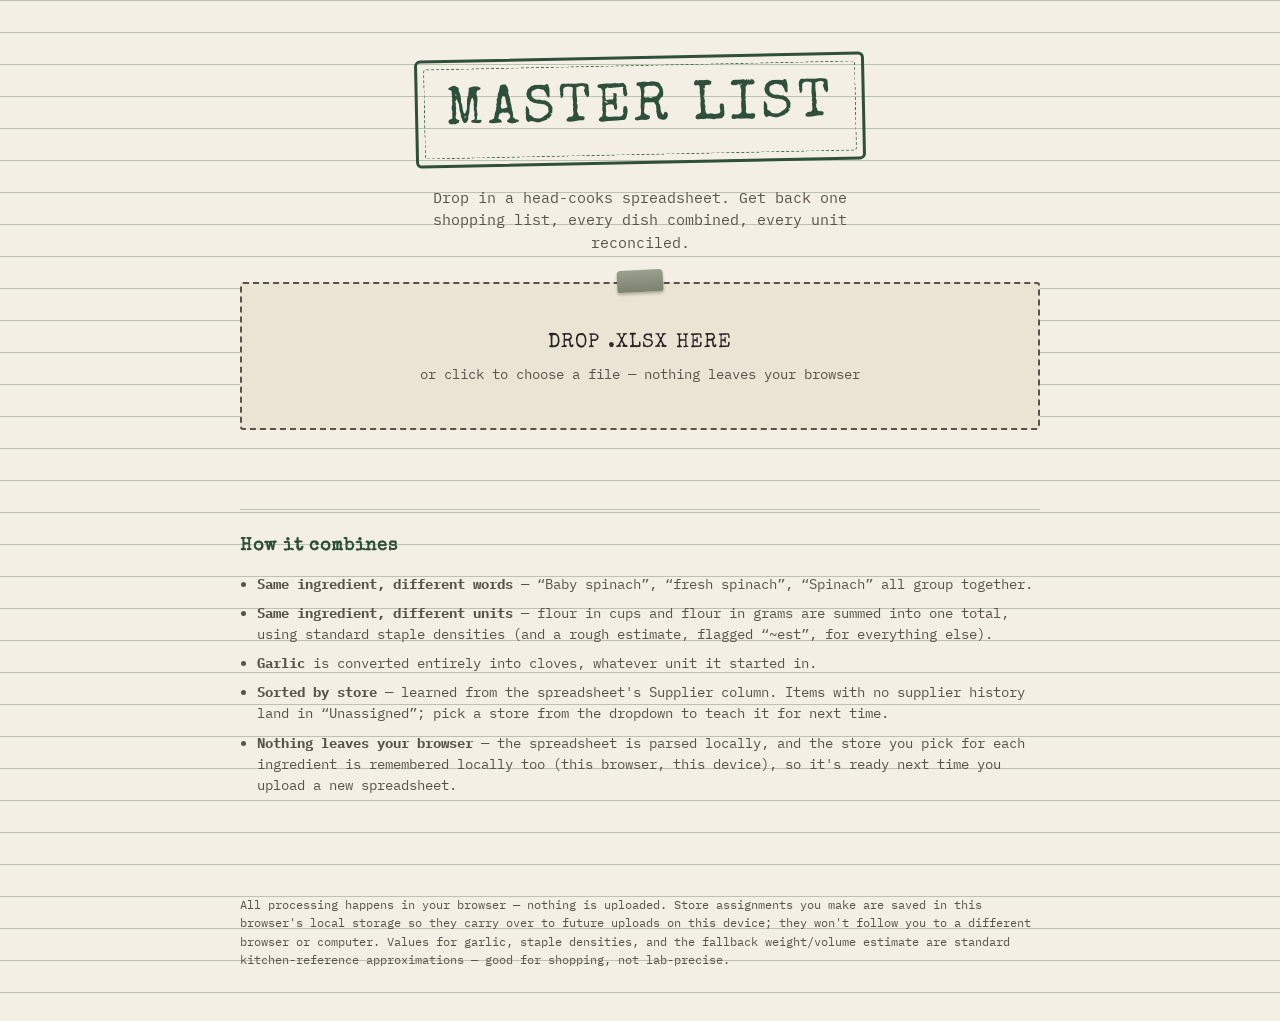
<file: master-list-netlify-v7/index.html>
<!DOCTYPE html>
<html lang="en">
<head>
  <meta charset="UTF-8" />
  <meta name="viewport" content="width=device-width, initial-scale=1.0" />
  <title>Master List — Combine Kitchen Ingredient Lists</title>
  <link rel="preconnect" href="https://fonts.googleapis.com">
  <link href="https://fonts.googleapis.com/css2?family=Special+Elite&family=IBM+Plex+Mono:wght@400;500;600&display=swap" rel="stylesheet">
  <link rel="stylesheet" href="styles.css" />
</head>
<body>

  <header class="masthead">
    <div class="masthead__stamp">MASTER&nbsp;LIST</div>
    <p class="masthead__sub">Drop in a head-cooks spreadsheet. Get back one shopping list, every dish combined, every unit reconciled.</p>
  </header>

  <main>
    <section class="intake" aria-label="Upload spreadsheet">
      <div id="dropzone" class="dropzone" tabindex="0" role="button" aria-label="Upload spreadsheet, click or drop a file">
        <div class="dropzone__clip" aria-hidden="true"></div>
        <p class="dropzone__label">DROP&nbsp;.XLSX&nbsp;HERE</p>
        <p class="dropzone__hint">or click to choose a file — nothing leaves your browser</p>
        <input type="file" id="file-input" accept=".xlsx,.xls" hidden />
      </div>
      <p id="status" class="status" aria-live="polite"></p>
    </section>

    <section id="results" class="results" hidden>

      <div class="tally" aria-hidden="true">
        <span id="tally-count">0</span>
        <span class="tally__label">line items combined</span>
      </div>

      <div class="receipt-header">
        <span class="receipt-header__title">COMBINED SHOPPING LIST — SORTED BY STORE</span>
        <button id="download-combined" class="stamp-btn">PRINT&nbsp;CSV</button>
      </div>
      <div id="store-groups"></div>

      <details class="fold">
        <summary>Unspecified quantities <span id="unspecified-count" class="fold__count">0</span></summary>
        <p class="fold__note">Mentioned without a usable quantity (“salt, to taste”) — grouped so you can see every dish that needs them.</p>
        <div class="fold__actions">
          <button id="download-unspecified" class="stamp-btn stamp-btn--small">PRINT&nbsp;CSV</button>
        </div>
        <table class="fold__table">
          <thead>
            <tr><th>Ingredient</th><th class="num">Mentions</th><th>Raw quantities seen</th><th>Used in</th></tr>
          </thead>
          <tbody id="unspecified-body"></tbody>
        </table>
      </details>

      <details class="fold fold--flag">
        <summary>Needs manual review <span id="review-count" class="fold__count">0</span></summary>
        <p class="fold__note">The “ingredient” cell looked like pasted recipe text rather than a real ingredient name — worth a human glance.</p>
        <div class="fold__actions">
          <button id="download-review" class="stamp-btn stamp-btn--small">PRINT&nbsp;CSV</button>
        </div>
        <table class="fold__table">
          <thead>
            <tr><th>Cook</th><th>Dish</th><th>Ingredient (as written)</th><th>Quantity</th></tr>
          </thead>
          <tbody id="review-body"></tbody>
        </table>
      </details>

    </section>

    <section class="about">
      <h2>How it combines</h2>
      <ul>
        <li><strong>Same ingredient, different words</strong> — “Baby spinach”, “fresh spinach”, “Spinach” all group together.</li>
        <li><strong>Same ingredient, different units</strong> — flour in cups and flour in grams are summed into one total, using standard staple densities (and a rough estimate, flagged “~est”, for everything else).</li>
        <li><strong>Garlic</strong> is converted entirely into cloves, whatever unit it started in.</li>
        <li><strong>Sorted by store</strong> — learned from the spreadsheet's Supplier column. Items with no supplier history land in “Unassigned”; pick a store from the dropdown to teach it for next time.</li>
        <li><strong>Nothing leaves your browser</strong> — the spreadsheet is parsed locally, and the store you pick for each ingredient is remembered locally too (this browser, this device), so it's ready next time you upload a new spreadsheet.</li>
      </ul>
    </section>
  </main>

  <footer class="foot">
    <p>All processing happens in your browser — nothing is uploaded. Store assignments you make are saved in this browser's local storage so they carry over to future uploads on this device; they won't follow you to a different browser or computer. Values for garlic, staple densities, and the fallback weight/volume estimate are standard kitchen-reference approximations — good for shopping, not lab-precise.</p>
  </footer>

  <script src="js/vendor/xlsx.full.min.js"></script>
  <script type="module" src="js/app.js"></script>
</body>
</html>
</file>
<file: master-list-netlify-v7/styles.css>
/* ============================================================
   Tokens
   ============================================================ */
:root {
  --paper: #F3EFE4;
  --paper-dim: #EAE4D4;
  --ink: #262420;
  --ink-soft: #57534A;
  --green: #3F6B4E;
  --green-deep: #2E4F39;
  --sage-line: #B9C4AC;
  --tag-yellow: #E2A63B;
  --flag-red: #B23A2E;

  --display-font: "Special Elite", "Courier New", monospace;
  --mono-font: "IBM Plex Mono", "Courier New", monospace;

  --radius: 3px;
}

@media (prefers-reduced-motion: reduce) {
  * { animation-duration: 0.001ms !important; transition-duration: 0.001ms !important; }
}

* { box-sizing: border-box; }

body {
  margin: 0;
  background: var(--paper);
  background-image:
    linear-gradient(var(--sage-line) 1px, transparent 1px);
  background-size: 100% 32px;
  background-attachment: local;
  color: var(--ink);
  font-family: var(--mono-font);
  line-height: 1.5;
}

main {
  max-width: 840px;
  margin: 0 auto;
  padding: 0 20px 80px;
}

a { color: var(--green-deep); }

/* ============================================================
   Masthead
   ============================================================ */
.masthead {
  max-width: 840px;
  margin: 0 auto;
  padding: 56px 20px 28px;
  text-align: center;
}

.masthead__stamp {
  display: inline-block;
  font-family: var(--display-font);
  font-size: clamp(2.1rem, 6vw, 3.4rem);
  letter-spacing: 0.08em;
  color: var(--green-deep);
  border: 3px solid var(--green-deep);
  border-radius: 6px;
  padding: 10px 28px;
  transform: rotate(-1.2deg);
  position: relative;
}

.masthead__stamp::after {
  content: "";
  position: absolute;
  inset: 6px;
  border: 1px dashed var(--green);
  border-radius: 3px;
  pointer-events: none;
}

.masthead__sub {
  margin: 22px auto 0;
  max-width: 46ch;
  color: var(--ink-soft);
  font-size: 0.95rem;
}

/* ============================================================
   Intake / dropzone
   ============================================================ */
.intake {
  margin: 0 0 40px;
}

.dropzone {
  position: relative;
  background: var(--paper-dim);
  border: 2px dashed var(--ink-soft);
  border-radius: var(--radius);
  padding: 44px 20px;
  text-align: center;
  cursor: pointer;
  transition: border-color 0.15s ease, background-color 0.15s ease;
}

.dropzone:hover,
.dropzone:focus-visible {
  border-color: var(--green-deep);
  background: #E4E9DD;
}

.dropzone:focus-visible {
  outline: 3px solid var(--tag-yellow);
  outline-offset: 3px;
}

.dropzone--active {
  border-color: var(--green-deep);
  background: #DCE6D5;
}

.dropzone__clip {
  position: absolute;
  top: -14px;
  left: 50%;
  transform: translateX(-50%) rotate(-3deg);
  width: 46px;
  height: 22px;
  background: linear-gradient(180deg, #9AA08E, #7C8270);
  border-radius: 4px 4px 2px 2px;
  box-shadow: 0 2px 3px rgba(0,0,0,0.25);
}

.dropzone__label {
  font-family: var(--display-font);
  font-size: 1.25rem;
  letter-spacing: 0.06em;
  margin: 0 0 6px;
}

.dropzone__hint {
  margin: 0;
  font-size: 0.85rem;
  color: var(--ink-soft);
}

.status {
  min-height: 1.4em;
  margin: 14px 4px 0;
  font-size: 0.9rem;
}

.status--working { color: var(--ink-soft); }
.status--done { color: var(--green-deep); font-weight: 600; }
.status--error { color: var(--flag-red); font-weight: 600; }

/* ============================================================
   Results / tally
   ============================================================ */
.results { margin-top: 8px; }

.tally {
  text-align: center;
  margin: 0 0 28px;
}

.tally #tally-count {
  font-family: var(--display-font);
  font-size: 2.6rem;
  color: var(--green-deep);
  display: block;
  line-height: 1;
}

.tally__label {
  font-size: 0.78rem;
  letter-spacing: 0.08em;
  text-transform: uppercase;
  color: var(--ink-soft);
}

/* ============================================================
   Receipt tape (signature element)
   ============================================================ */
.receipt {
  background: #FBFAF4;
  border: 1px solid var(--ink-soft);
  border-radius: var(--radius);
  padding: 0 0 28px;
  box-shadow: 0 6px 14px rgba(38,36,32,0.08);
  position: relative;
  margin-bottom: 36px;
}

.receipt__head {
  display: flex;
  align-items: center;
  justify-content: space-between;
  gap: 12px;
  padding: 16px 20px;
  border-bottom: 1px dashed var(--sage-line);
  font-family: var(--display-font);
  letter-spacing: 0.05em;
  font-size: 0.95rem;
  color: var(--green-deep);
}

.receipt__table {
  width: 100%;
  border-collapse: collapse;
  font-size: 0.88rem;
}

.receipt__table thead th {
  text-align: left;
  padding: 10px 20px 8px;
  font-size: 0.72rem;
  letter-spacing: 0.08em;
  text-transform: uppercase;
  color: var(--ink-soft);
  border-bottom: 1px solid var(--sage-line);
}

.receipt__table td {
  padding: 7px 20px;
  border-bottom: 1px dotted var(--sage-line);
}

.receipt__table tbody tr:hover {
  background: #F1EEDF;
}

.receipt__table td.num,
.receipt__table th.num {
  text-align: right;
  font-variant-numeric: tabular-nums;
  white-space: nowrap;
}

.receipt__table td.used-in {
  color: var(--ink-soft);
  font-size: 0.8rem;
  max-width: 280px;
}

/* expandable per-recipe breakdown */
.expand-toggle {
  background: none;
  border: none;
  color: var(--green-deep);
  font-size: 0.85rem;
  cursor: pointer;
  padding: 0 6px 0 0;
  line-height: 1;
  vertical-align: middle;
}

.expand-toggle:focus-visible {
  outline: 2px solid var(--tag-yellow);
  outline-offset: 2px;
}

.qty-cell { vertical-align: top; }

.qty-line {
  white-space: nowrap;
}

.qty-line + .qty-line {
  margin-top: 3px;
  padding-top: 3px;
  border-top: 1px dotted var(--sage-line);
}

.est-flag {
  display: inline-block;
  margin-left: 5px;
  font-size: 0.68rem;
  color: var(--tag-yellow);
  border: 1px solid var(--tag-yellow);
  border-radius: 999px;
  padding: 0 5px;
  cursor: help;
}

.est-lb {
  color: var(--ink-soft);
  font-size: 0.82rem;
  cursor: help;
}

.receipt__detail td {
  padding: 0 20px 14px 44px;
  border-bottom: 1px dotted var(--sage-line);
}

.detail-table {
  width: 100%;
  border-collapse: collapse;
  font-size: 0.78rem;
  background: var(--paper-dim);
  border-radius: var(--radius);
}

.detail-table th {
  text-align: left;
  padding: 6px 10px;
  font-size: 0.68rem;
  text-transform: uppercase;
  letter-spacing: 0.05em;
  color: var(--ink-soft);
  border-bottom: 1px solid var(--sage-line);
}

.detail-table td {
  padding: 5px 10px;
  border-bottom: 1px dotted var(--sage-line);
}

.detail-table td.num { text-align: right; font-variant-numeric: tabular-nums; }

/* ============================================================
   Store grouping (results header + per-store receipt blocks)
   ============================================================ */
.receipt-header {
  display: flex;
  align-items: center;
  justify-content: space-between;
  gap: 12px;
  margin-bottom: 18px;
}

.receipt-header__title {
  font-family: var(--display-font);
  letter-spacing: 0.05em;
  font-size: 0.95rem;
  color: var(--green-deep);
}

.receipt__count {
  font-size: 0.72rem;
  color: var(--ink-soft);
  font-weight: 400;
  letter-spacing: 0.03em;
  text-transform: none;
}

.receipt--unassigned {
  border-style: dashed;
  border-color: var(--ink-soft);
}

.receipt--unassigned .receipt__head {
  color: var(--flag-red);
}

.store-cell { text-align: left; }

.store-select {
  font-family: var(--mono-font);
  font-size: 0.78rem;
  background: var(--paper);
  border: 1px solid var(--sage-line);
  border-radius: 3px;
  padding: 3px 6px;
  color: var(--ink);
  max-width: 140px;
}

.store-select:focus-visible {
  outline: 2px solid var(--tag-yellow);
  outline-offset: 1px;
}

.conf-flag {
  display: inline-block;
  margin-left: 5px;
  width: 1.2em;
  height: 1.2em;
  line-height: 1.2em;
  text-align: center;
  font-size: 0.68rem;
  color: var(--ink-soft);
  border: 1px solid var(--ink-soft);
  border-radius: 999px;
  cursor: help;
}

.note-flag {
  display: inline-block;
  margin-left: 6px;
  font-size: 0.65rem;
  letter-spacing: 0.04em;
  text-transform: uppercase;
  color: var(--green-deep);
  border: 1px solid var(--green-deep);
  border-radius: 3px;
  padding: 0 5px;
  cursor: help;
  vertical-align: middle;
}

.notes-cell {
  max-width: 240px;
  color: var(--ink-soft);
  font-size: 0.76rem;
}

.receipt__tear {
  height: 14px;
  margin-top: 8px;
  background:
    linear-gradient(135deg, transparent 45%, var(--paper) 45%, var(--paper) 55%, transparent 55%),
    linear-gradient(45deg, transparent 45%, var(--paper) 45%, var(--paper) 55%, transparent 55%);
  background-size: 16px 16px;
  background-position: bottom;
  background-repeat: repeat-x;
}

/* ============================================================
   Stamp buttons
   ============================================================ */
.stamp-btn {
  font-family: var(--display-font);
  font-size: 0.78rem;
  letter-spacing: 0.06em;
  color: var(--flag-red);
  background: transparent;
  border: 2px solid var(--flag-red);
  border-radius: 4px;
  padding: 7px 14px;
  cursor: pointer;
  transform: rotate(-1deg);
  transition: background-color 0.12s ease, color 0.12s ease;
}

.stamp-btn:hover { background: var(--flag-red); color: var(--paper); }

.stamp-btn:focus-visible {
  outline: 3px solid var(--tag-yellow);
  outline-offset: 2px;
}

.stamp-btn--small { font-size: 0.7rem; padding: 5px 10px; }

/* ============================================================
   Fold-down panels (unspecified / review)
   ============================================================ */
.fold {
  background: var(--paper-dim);
  border: 1px solid var(--sage-line);
  border-radius: var(--radius);
  margin-bottom: 16px;
  padding: 0 20px;
}

.fold summary {
  cursor: pointer;
  padding: 14px 0;
  font-weight: 600;
  font-size: 0.9rem;
  display: flex;
  align-items: center;
  gap: 8px;
  list-style: none;
}

.fold summary::-webkit-details-marker { display: none; }

.fold summary::before {
  content: "▸";
  color: var(--green-deep);
  transition: transform 0.15s ease;
}

.fold[open] summary::before { transform: rotate(90deg); }

.fold--flag summary::before { color: var(--flag-red); }

.fold__count {
  display: inline-flex;
  align-items: center;
  justify-content: center;
  min-width: 1.6em;
  padding: 1px 6px;
  border-radius: 999px;
  background: var(--tag-yellow);
  color: var(--ink);
  font-size: 0.75rem;
  font-weight: 600;
}

.fold__note {
  margin: 0 0 12px;
  font-size: 0.82rem;
  color: var(--ink-soft);
}

.fold__actions { margin-bottom: 12px; }

.fold__table {
  width: 100%;
  border-collapse: collapse;
  font-size: 0.82rem;
  margin-bottom: 16px;
}

.fold__table th {
  text-align: left;
  padding: 6px 8px;
  font-size: 0.7rem;
  text-transform: uppercase;
  letter-spacing: 0.05em;
  color: var(--ink-soft);
  border-bottom: 1px solid var(--sage-line);
}

.fold__table td {
  padding: 6px 8px;
  border-bottom: 1px dotted var(--sage-line);
  vertical-align: top;
}

.fold__table td.num { text-align: right; font-variant-numeric: tabular-nums; }

/* ============================================================
   About / footer
   ============================================================ */
.about {
  margin-top: 44px;
  padding-top: 24px;
  border-top: 1px solid var(--sage-line);
}

.about h2 {
  font-family: var(--display-font);
  font-size: 1.1rem;
  letter-spacing: 0.04em;
  color: var(--green-deep);
  margin: 0 0 14px;
}

.about ul {
  margin: 0;
  padding-left: 1.2em;
  color: var(--ink-soft);
  font-size: 0.88rem;
}

.about li { margin-bottom: 8px; }

.foot {
  max-width: 840px;
  margin: 0 auto;
  padding: 0 20px 40px;
  font-size: 0.76rem;
  color: var(--ink-soft);
}

/* ============================================================
   Responsive
   ============================================================ */
@media (max-width: 560px) {
  .masthead__stamp { font-size: 1.7rem; padding: 8px 16px; }
  .receipt__table td.used-in { display: none; }
  .receipt__table th:last-child { display: none; }
  .receipt__head { flex-direction: column; align-items: flex-start; gap: 10px; }
}
</file>
